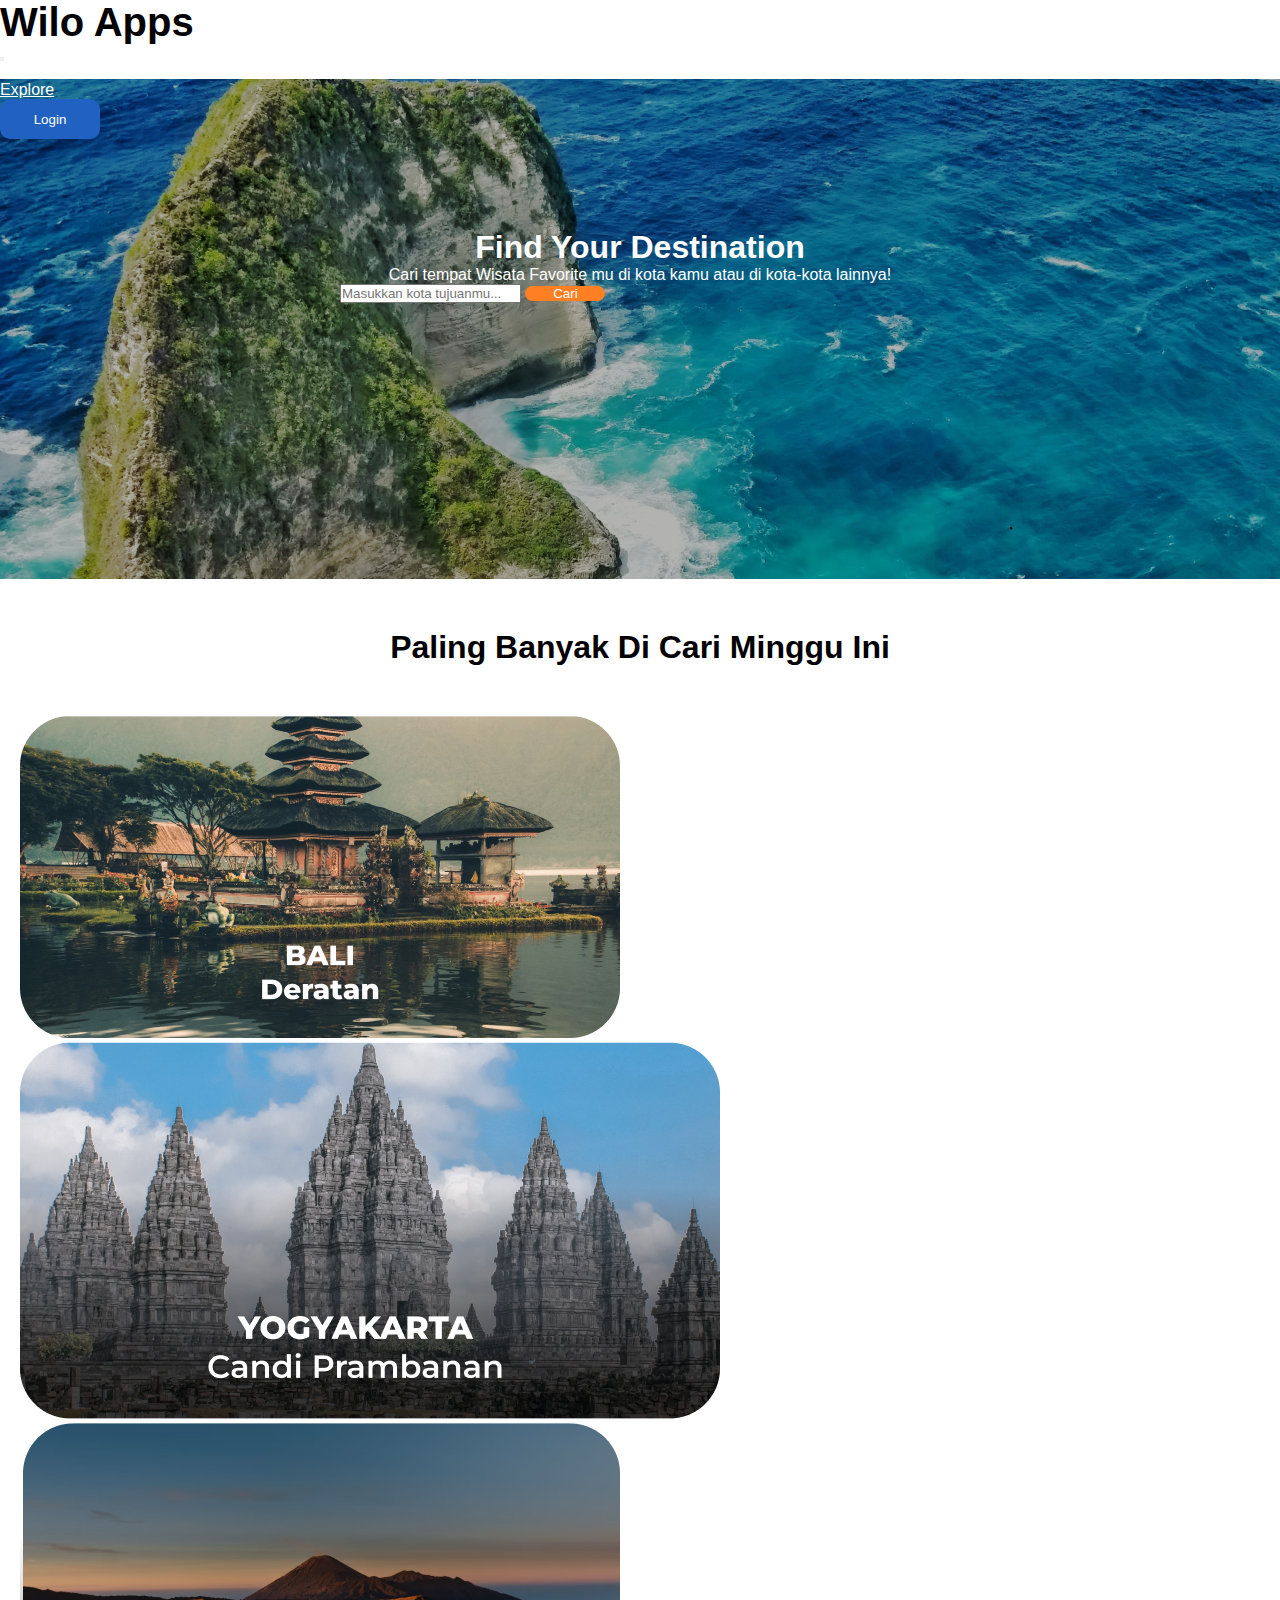
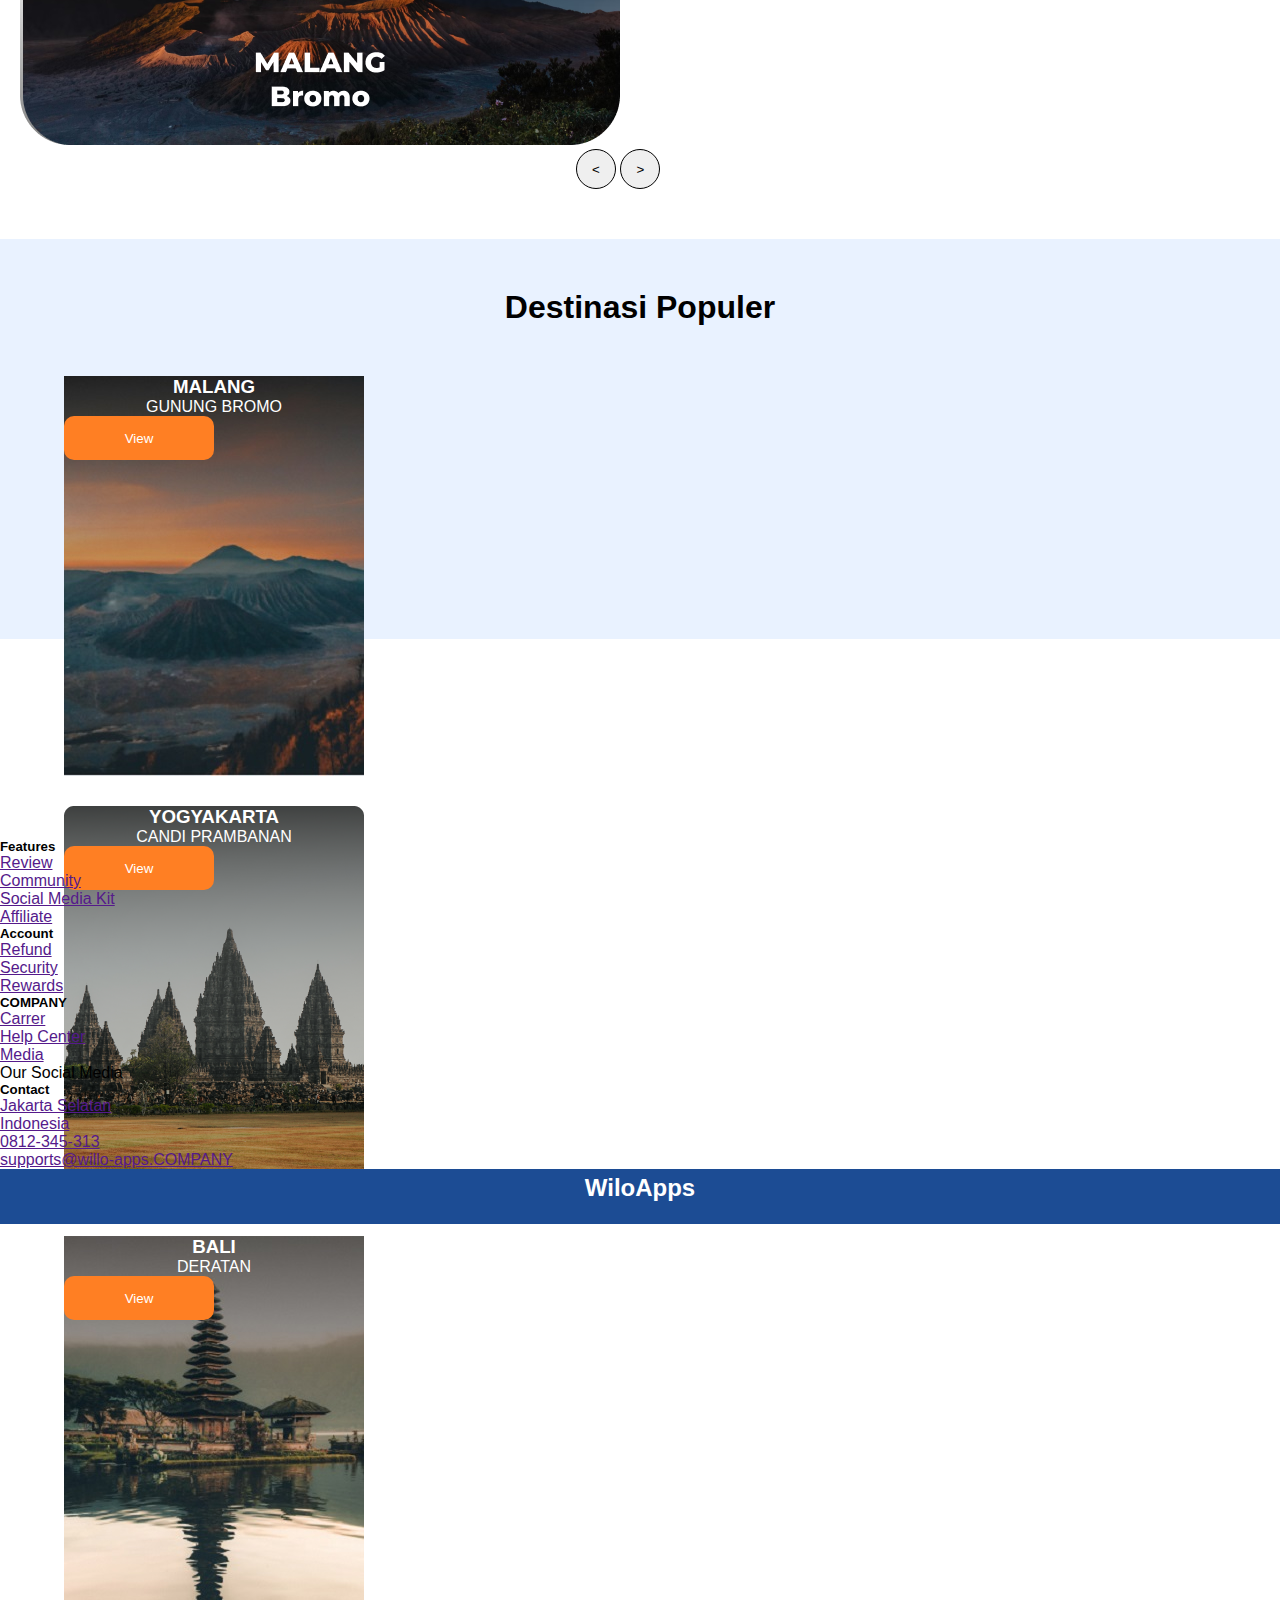
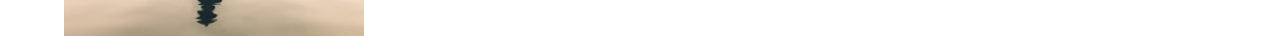
<file: landing page/index.html>
<!DOCTYPE html>
<html lang="en">
  <head>
    <meta charset="utf-8" />
    <meta name="viewport" content="width=device-width, initial-scale=1" />
    <link rel="stylesheet" href="./style/main.css" />
    <link href="https://cdn.jsdelivr.net/npm/bootstrap@5.2.3/dist/css/bootstrap.min.css" rel="stylesheet" integrity="sha384-rbsA2VBKQhggwzxH7pPCaAqO46MgnOM80zW1RWuH61DGLwZJEdK2Kadq2F9CUG65" crossorigin="anonymous" />
    <link rel="preconnect" href="https://fonts.googleapis.com" />
    <link rel="preconnect" href="https://fonts.gstatic.com" crossorigin />
    <link href="https://fonts.googleapis.com/css2?family=Montserrat:wght@400;500;700;800&display=swap" rel="stylesheet" />
    <style>
      @import url("https://fonts.googleapis.com/css2?family=Montserrat:wght@400;500;700;800&display=swap");
    </style>
    <title>Wilo App's</title>
  </head>
  <body>
    <!-- NAVBAR -->
    <nav class="navbar navbar-expand-lg text-white">
      <div class="container">
        <h1 class="navbar-brand text-white">Wilo Apps</h1>
        <!-- <a class="navbar-brand" href="#">Wilo App's</a> -->
        <button class="navbar-toggler" type="button" data-bs-toggle="collapse" data-bs-target="#navbarNav" aria-controls="navbarNav" aria-expanded="false" aria-label="Toggle navigation">
          <span class="navbar-toggler-icon"></span>
        </button>
        <div class="collapse navbar-collapse" id="navbarNav">
          <ul class="navbar-nav ms-auto">
            <li class="nav-item">
              <a class="nav-link" aria-current="page" href="#">Home</a>
            </li>
            <li class="nav-item">
              <a class="nav-link" href="#">Explore</a>
            </li>
          </ul>
        </div>
        <button class="btn-login shadow-lg" type="button">Login</button>
      </div>
    </nav>

    <nav class="hero-title">
      <div class="hero">
        <h1>Find Your Destination</h1>
        <p>Cari tempat Wisata Favorite mu di kota kamu atau di kota-kota lainnya!</p>
      </div>
      <form class="search-bar d-flex" role="search">
        <input class="form-control me-2" type="search" placeholder="Masukkan kota tujuanmu..." aria-label="Search" />
        <button class="btn-search btn-outline-success" type="submit">Cari</button>
      </form>
    </nav>

    <nav class="main-content">
      <div class="content-title">
        <h1 class="title">Paling Banyak Di Cari Minggu Ini</h1>
      </div>
      <div class="container-item">
        <div class="row">
          <div class="col-md-4 mb-3">
            <div class="card-1">
              <img src="./assets/item 1.png" class="card-img-top" alt="wisata 1" />
            </div>
          </div>
          <div class="col-md-4 mb-3">
            <div class="card-2">
              <img src="./assets/item 2.png" class="card-img-top" alt="wisata 2" />
            </div>
          </div>
          <div class="col-md-4 mb-3">
            <div class="card-3">
              <img src="./assets/item 3.png" class="card-img-top" alt="wisata 3" />
            </div>
          </div>
        </div>
      </div>
      <div class="btn-geser">
        <button class="btn-left" type="button"> < </button>
        <button class="btn-right" type="button"> > </button>
      </div>
    </nav>

    <nav class="section-content">
      <div class="section-content-title">
        <h1>Destinasi Populer</h1>
      </div>
      <div class="section-item">
        <div class="row">
          <div class="col-md-4 mb-3">
            <div class="card" style="background-image: url(./assets/bromo.jpg);">
              <h3>MALANG</h3>
              <p>GUNUNG BROMO</p>
              <!-- <img src="./assets/prambanan.png" class="card-img-top" alt="wisata 1" /> -->
              <button class="btn-item item-1 btn-outline-success mt-auto" type="submit">View</button>
            </div>
          </div>
          <div class="col-md-4 mb-3">
            <div class="card" style="background-image: url(./assets/prambanan.png);">
              <h3>YOGYAKARTA</h3>
              <p>CANDI PRAMBANAN</p>
              <!-- <img src="./assets/prambanan.png" class="card-img-top" alt="wisata 2" /> -->
              <button class="btn-item item-2 btn-outline-success mt-auto" type="submit">View</button>
            </div>
          </div>
          <div class="col-md-4 mb-3">
            <div class="card" style="background-image: url(./assets/deratan.jpg);">
              <h3>BALI</h3>
              <p>DERATAN</p>
              <!-- <img src="./assets/prambanan.png" class="card-img-top" alt="wisata 3" /> -->
              <button class="btn-item item-3 btn-outline-success mt-auto" type="submit">View</button>
            </div>
          </div>
        </div>
      </div>
      </div>
    </nav>

    <div class="contact">
      <div class="row">
    
        <div class="col">
          <div class="row">
            <h5 class="h4">Features</h5>
          </div>
          <div class="row">
            <a href="" class="text-decoration-none  text-dark">Review</a>
          </div>
          <div class="row">
            <a href="" class="text-decoration-none  text-dark">Community</a>
          </div>
          <div class="row">
            <a href="" class="text-decoration-none  text-dark">Social Media Kit</a>
          </div>
          <div class="row">
            <a href="" class="text-decoration-none  text-dark">Affiliate</a>
          </div>
        </div>
  
        <div class="col">
          <div class="row">
            <h5 class="h4">Account</h5>
          </div>
          <div class="row">
            <a href="" class="text-decoration-none text-dark">Refund</a>
          </div>
          <div class="row">
            <a href="" class="text-decoration-none  text-dark">Security</a>
          </div>
          <div class="row">
            <a href="" class="text-decoration-none  text-dark">Rewards</a>
          </div>
        </div>
  
        <div class="col">
          <div class="row">
            <h5 class="h4">COMPANY</h5>
          </div>
          <div class="row">
            <a href="" class="text-decoration-none  text-dark">Carrer</a>
          </div>
          <div class="row">
            <a href="" class="text-decoration-none  text-dark">Help Center</a>
          </div>
          <div class="row">
            <a href="" class="text-decoration-none  text-dark">Media</a>
          </div>
          <div class="row">
            <a h  ref="" class="text-decoration-none  text-dark">Our Social Media</a>
          </div>
        </div>
  
        <div class="col">
          <div class="row">
            <h5 class="h4 ">Contact</h5>
          </div>
          <div class="row">
            <a href="" class="text-decoration-none  text-dark">Jakarta Selatan</a>
          </div>
          <div class="row">
            <a href="" class="text-decoration-none  text-dark">Indonesia</a>
          </div>
          <div class="row">
            <a href="" class="text-decoration-none  text-dark">0812-345-313</a>
          </div>
          <div class="row">
            <a href="" class="text-decoration-none  text-dark">supports@willo-apps.COMPANY</a>
          </div>
        </div>
      </div>
    </div>

    <footer>
      <h2 class="footer-wilo">WiloApps</h2>
    </footer>

    <script src="https://cdn.jsdelivr.net/npm/bootstrap@5.2.3/dist/js/bootstrap.bundle.min.js" integrity="sha384-kenU1KFdBIe4zVF0s0G1M5b4hcpxyD9F7jL+jjXkk+Q2h455rYXK/7HAuoJl+0I4" crossorigin="anonymous"></script>
  </body>
</html>
</file>
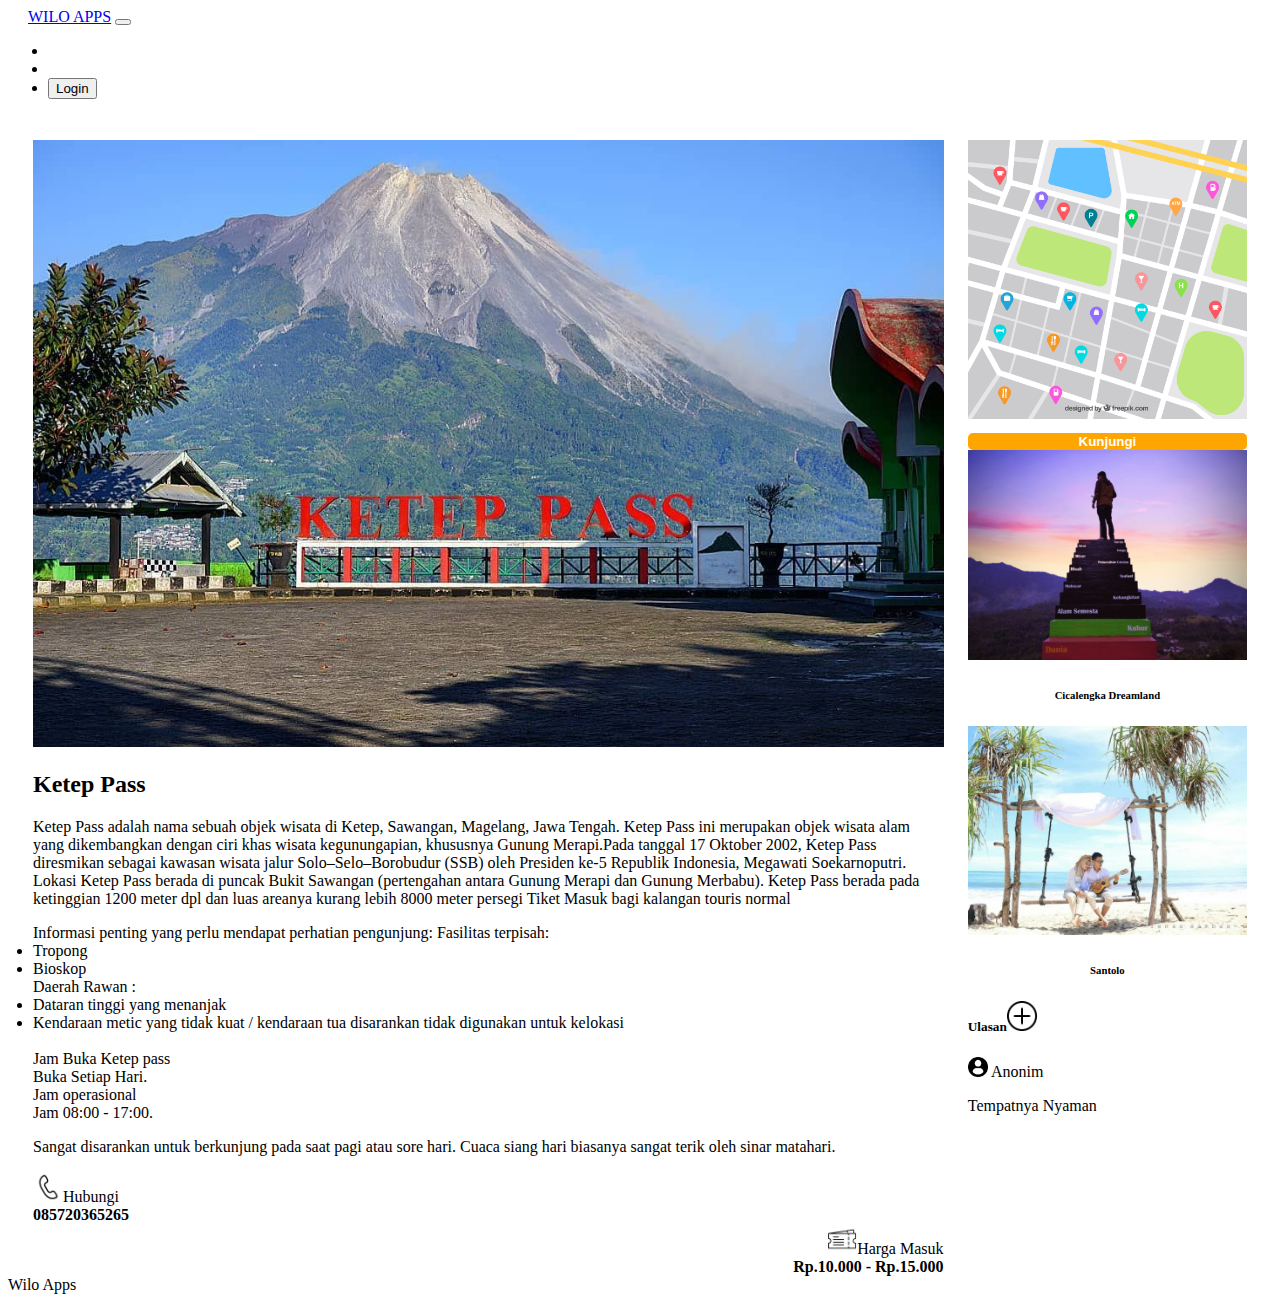
<file: detail/detail.html>
<!doctype html>
<html lang="en">
  <head>
    <meta charset="utf-8">
    <meta name="viewport" content="width=device-width, initial-scale=1">
    <title>Wilo Apps</title>
    <link href="https://cdn.jsdelivr.net/npm/bootstrap@5.2.3/dist/css/bootstrap.min.css" rel="stylesheet" integrity="sha384-rbsA2VBKQhggwzxH7pPCaAqO46MgnOM80zW1RWuH61DGLwZJEdK2Kadq2F9CUG65" crossorigin="anonymous">
    <link href="style/style.css" rel="stylesheet" type="text/css">
  </head>
  <body>
        <nav class="navbar navbar-expand-lg navbar-dark bg-primary">
            <div class="container-fluid">
              <a class="navbar-brand fw-bold" href="#" style="margin-left: 20px;">WILO APPS</a>
              <button class="navbar-toggler bg-white" type="button" data-bs-toggle="collapse" data-bs-target="#navbarSupportedContent" aria-controls="navbarSupportedContent" aria-expanded="false" aria-label="Toggle navigation">
                <span class="navbar-toggler-icon "></span>
              </button>
              <div class="collapse navbar-collapse offset-8" id="navbarSupportedContent">
                <ul class="navbar-nav me-auto mb-2 mb-lg-0">
                  <li class="nav-item">
                    <a class="nav-link" aria-current="page" href="#">Home</a>
                  </li>
                  <li class="nav-item">
                    <a class="nav-link" href="#">Explore</a>
                  </li>
                  <li class="nav-item">
                    <button class="btn btn-primary nav-link fw-bold text-white" href="#">Login</button>
                  </li>
                </ul>
              </div>
          </nav>
        <main>
          <div class="d-flex flex-column mb-3">
            <div class="p-2 shadow p-3 mb-5 bg-body rounded">
              <img src="assets/keteppass.jpeg" class="rounded" alt="picture" style="width: 100%;">
              <h2>Ketep Pass</h2>
              <p>Ketep Pass adalah nama sebuah objek wisata di Ketep, Sawangan, Magelang, Jawa Tengah. Ketep Pass ini merupakan objek wisata alam yang dikembangkan dengan ciri khas wisata kegunungapian, khususnya Gunung Merapi.Pada tanggal 17 Oktober 2002, Ketep Pass diresmikan sebagai kawasan wisata jalur Solo–Selo–Borobudur (SSB) oleh Presiden ke-5 Republik Indonesia, Megawati Soekarnoputri. Lokasi Ketep Pass berada di puncak Bukit Sawangan (pertengahan antara Gunung Merapi dan Gunung Merbabu). Ketep Pass berada pada ketinggian 1200 meter dpl dan luas areanya kurang lebih 8000 meter persegi Tiket Masuk bagi kalangan touris normal</p>
              
              Informasi penting yang perlu mendapat perhatian pengunjung: 
              Fasilitas terpisah:<br> 
              <li>Tropong</li>
              <li> Bioskop</li>
              Daerah Rawan :<br>
              <li>Dataran tinggi yang menanjak</li>
              <li>Kendaraan metic yang tidak kuat / kendaraan tua disarankan tidak digunakan untuk kelokasi</li></br>
              Jam Buka Ketep pass<br>
              Buka Setiap Hari.<br> 
              Jam operasional<br>
              Jam 08:00 - 17:00. 
              
              <p>Sangat disarankan untuk berkunjung pada saat pagi atau sore hari. Cuaca siang hari biasanya sangat terik oleh sinar matahari.</p>
            </div>
          </div>
              <div class="aside">
                  <div class="p-2 shadow p-3 mb-5 bg-body rounded">
                      <img src="assets/maps.jpg" class="rounded" alt="maps" style="width:100%">
                      <button class="place">Kunjungi</button>
                  </div>
                  <div class="p-2 shadow p-3 mb-5 bg-body rounded">
                      <img src="assets/dreamland 2.jpg" class="rounded" alt="picture" style="width:100%">
                      <h6>Cicalengka Dreamland</h6>
                  </div>
                  <div class="p-2 shadow p-3 mb-5 bg-body rounded">
                      <img src="assets/santolo.jpg" class="rounded" alt="picture" style="width:100%">
                      <h6>Santolo</h6>
                  </div>
                  <div class="p-2 shadow p-3 mb-5 bg-body rounded">
                      <h5>Ulasan<img src="assets/plus (1).png" style="width:30px"></h5>
                      <img src="assets/profile-user.png" style="width: 20px;">
                      Anonim <br>
                      <p>Tempatnya Nyaman</p>
                  </div>
          </div>
          <div class="d-flex shadow p-3 bg-body rounded">
            <div class="call">
              <img src="assets/telephone.png" style="width:30px">Hubungi<br>
              <b>085720365265</b>
            </div>  
            <div class="price">
              <img src="assets/ticket.png" style="width:30px">Harga Masuk<br>
              <b>Rp.10.000 - Rp.15.000</b>
            </div>
          </div>
        </main>
        <div class="d-flex fw-bold text-light justify-content-center shadow p-3 bg-primary" style="width: 100%;">Wilo Apps</div>
    <script src="https://cdn.jsdelivr.net/npm/bootstrap@5.2.3/dist/js/bootstrap.bundle.min.js" integrity="sha384-kenU1KFdBIe4zVF0s0G1M5b4hcpxyD9F7jL+jjXkk+Q2h455rYXK/7HAuoJl+0I4" crossorigin="anonymous"></script>
  </body>
</html>
</file>
<file: landing page/style/main.css>
* {
  margin: 0;
  padding: 0;
}

body {
  font-family: sans-serif;
  margin: 0;
  padding: 0;
}

.navbar-brand {
  font-weight: 800;
  font-size: 40px;
}

.collapse {
  font-weight: 500;
  margin-right: 20px;
}

.nav-item a {
  color: white;
}

.btn-login {
  height: 40px;
  width: 100px;
  background-color: #2061c1;
  color: white;
  border: none;
  border-radius: 10px;
  padding: auto;
  font-weight: 500;
}

.btn-login:hover {
  background-color: #1c4c94;
}

.hero-title {
  background-image: url("../assets//hero.png");
  min-height: 500px;
  margin-top: -60px;
}

.hero h1 {
  text-align: center;
  padding-top: 150px;
  color: white;
  font-weight: 700;
}
.hero p {
  color: white;
  text-align: center;
}

.search-bar {
  margin: auto;
  max-width: 600px;
}

.btn-search {
  background-color: #ff7f23;
  width: 80px;
  border: none;
  border-radius: 10px;
  padding: auto;
  color: white;
}

.btn-search:hover {
  background-color: #ff6b00;
}

.main-content {
  overflow: hidden;
}

.content-title {
  text-align: center;
  margin-top: 50px;
  margin-bottom: 50px;
}

.container-item {
  margin: 0 20px 50px 20px;
}

.btn-geser {
  align-items: center;
  margin: -50px 0 50px 45%;
}

.btn-left {
  width: 40px;
  height: 40px;
  border-radius: 50%;
  border: 1px solid black;
}

.btn-left:hover {
  background-color: rgb(183, 183, 183);
}

.btn-right {
  width: 40px;
  height: 40px;
  border-radius: 50%;
  border: 1px solid black;
}

.btn-right:hover {
  background-color: rgb(183, 183, 183);
}

.section-content {
  background-color: #e9f2ff;
  height: 400px;
  margin-bottom: 50px;
}

.section-content-title h1 {
  opacity: 1;
  padding-top: 50px;
  text-align: center;
}

.section-item {
  margin: 50px auto -50px auto;
  width: 90%;
}

.card {
  min-height: 400px;
  width: 300px;
}

.btn-item {
  color: white;
  width: 150px;
  min-width: 44px;
  min-height: 44px;
  margin: 0 auto 50px auto;
  /* margin-top: -100px; */
  border: none;
  border-radius: 10px;
  background-color: #ff7f23;
}

.btn-item:hover {
  background-color: #ff6b00;
}

.card h3 {
  color: white;
  text-align: center;
  margin-top: 30px;
}

.card p {
  color: white;
  text-align: center;
}

.contact {
  margin: 200px auto 0 auto;
  overflow: hidden;
}

.footer-wilo {
  text-align: center;
  align-items: center;
  height: 50px;
  margin: 0 auto 0 auto;
  padding-top: 5px;
  color: white;
  background-color: #1c4c94;
}
</file>
<file: detail/style/style.css>
main{
    padding: 25px;
}

@media screen and (min-width: 850px) {
    .d-flex {
      width: 75%;
      float: left;
    }
    .aside{
        float: right;
        width: 23%;
    }
}

h6{
    text-align: center;
}

.price{
    text-align: right;
    width:100%;
}

.place{
    margin-top:10px;
    width: 100%;
    border-style: none;
    color: white;
    background-color: orange;
    border-radius: 5px;
    font-weight: bold;
}

.nav-item a{
    color: white;
}

.call{
    width:300px;
}
</file>
